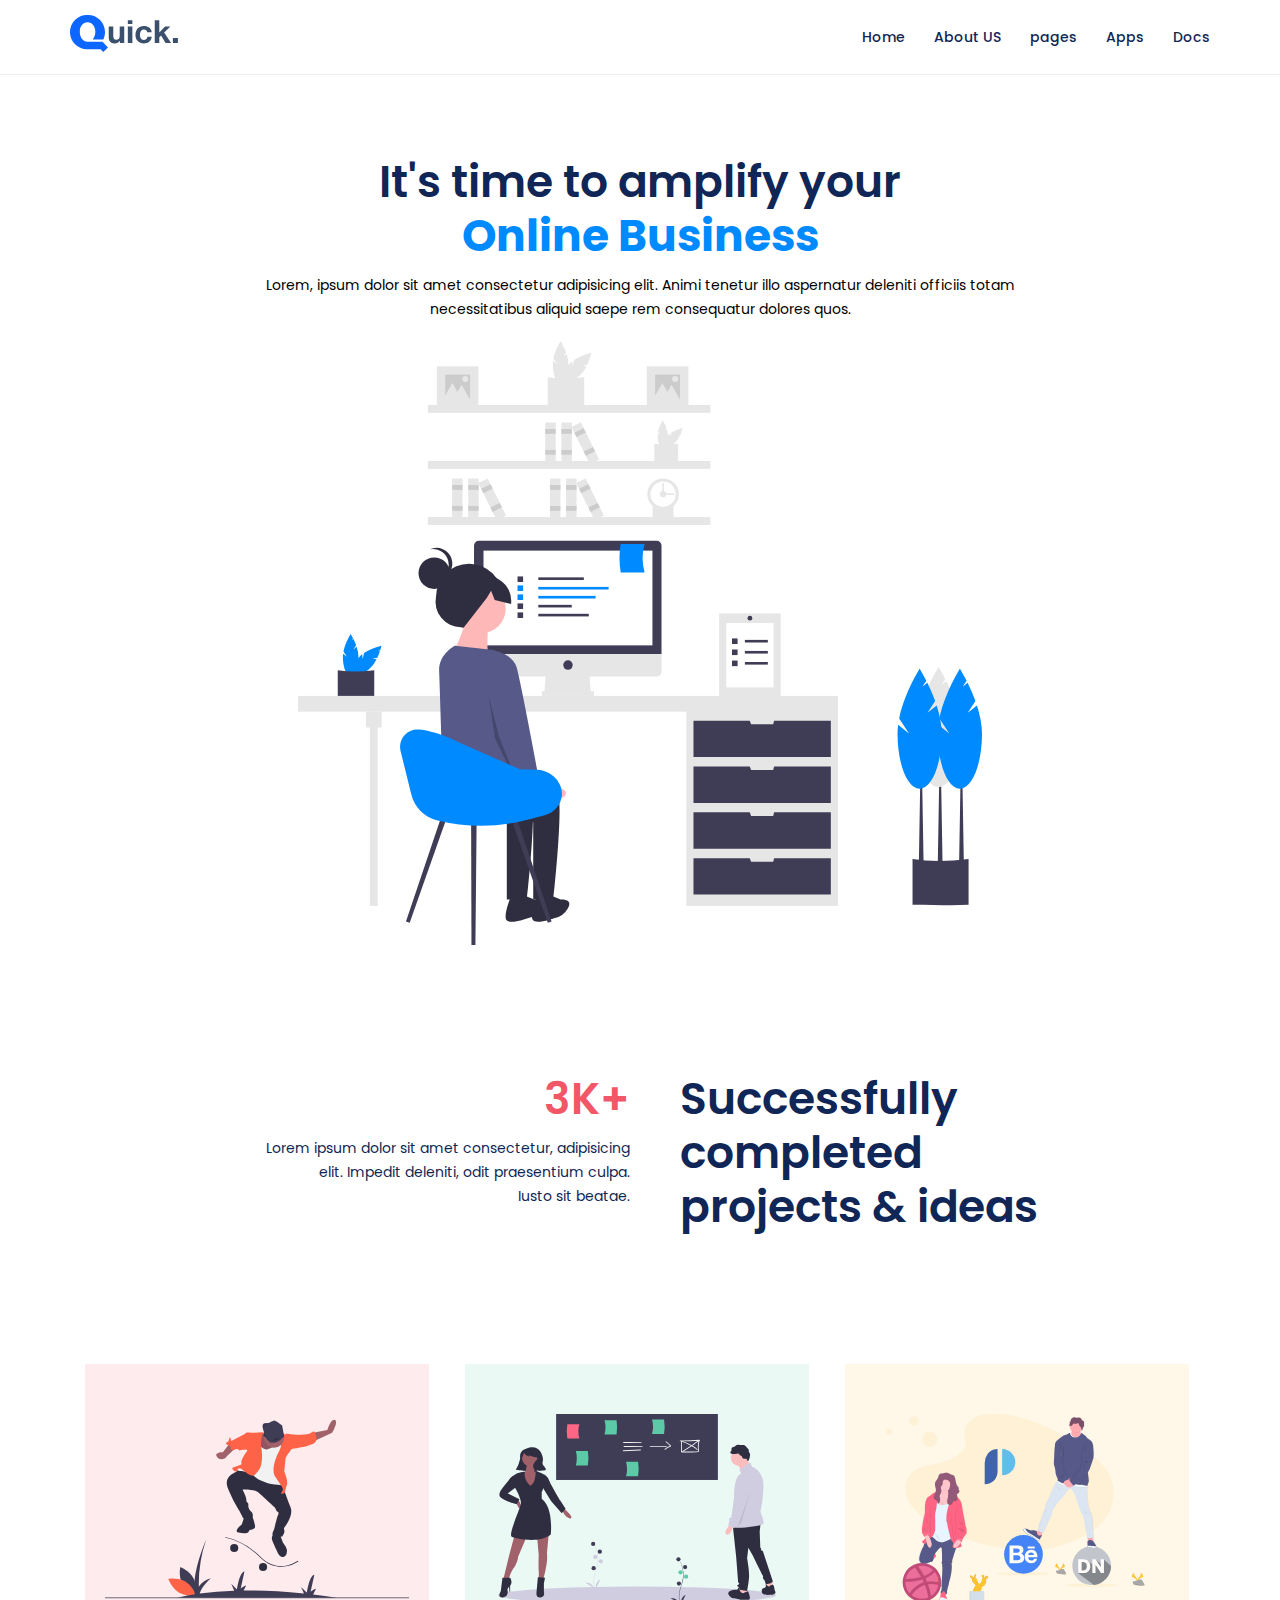
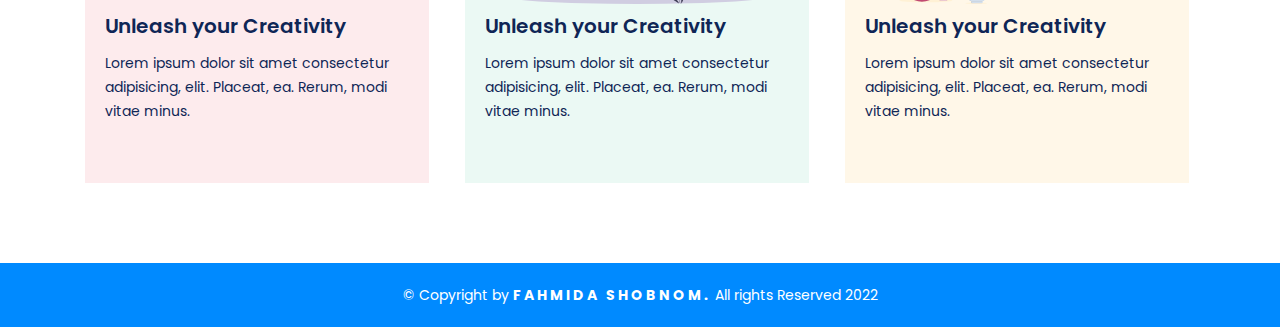
<file: index.html>
<!DOCTYPE html>
<html lang="en">
<head>
	<meta charset="UTF-8">
	<meta name="viewport" content="width=device-width, initial-scale=1.0">
	<title>QUICK | Home </title>
	<!-- style.css is linking here -->
	<link rel="stylesheet" href="Css/style.css">

	<link href="https://fonts.googleapis.com/css2?family=Montserrat:wght@100;200;300;400;500;600;700;800;900&family=Poppins:wght@100;200;300;400;500;600;700;800;900&display=swap" rel="stylesheet">
</head>
<body>
	<!-- header start here -->
	<header class="header">
		<div class="container">
			<div class="row">
				<div class="col-6">
					<div class="logo">
						<a href="index.html">
							<img src="Images/dark.svg" alt="">
						</a>
					</div>
				</div>
				<div class="col-6">
					<ul class="navbar">
						<li>
							<a href="index.html">Home</a>
						</li>
						<li>
							<a href="About.html">About US</a>
						</li>
						<li>
							<a href="#">pages</a>
						</li>
						<li>
							<a href="#">Apps</a>
						</li>
						<li>
							<a href="#">Docs</a>
						</li>
					</ul>
				</div>
			</div>
		</div>
	</header>
	<!-- header end -->

	<!-- Banner start here -->
	<section class="banner">
		<div class="container">
			<div class="row">
				<div class="col-12">
					<h1>It's time to amplify your <br> <span> Online Business</span></h1>
					<p>Lorem, ipsum dolor sit amet consectetur adipisicing elit. Animi tenetur illo aspernatur deleniti officiis totam  <br> necessitatibus aliquid saepe rem consequatur dolores quos.</p>
					<img src="Images/illustration-1.svg" alt="">
					
				</div>
			</div>
		</div>
	</section>
	<!-- header end here -->

    <!-- feature start here -->
    <section class="feature">
    	<div class="container">
    		<div class="row">
    			<div class="col-6">
    				<div class="feature-left">
    					<h1>3K+</h1>
    					<p>Lorem ipsum dolor sit amet consectetur, adipisicing <br>elit. Impedit deleniti, odit praesentium culpa. <br> Iusto sit beatae.</p>
    				</div>
    			</div>
    			<div class="col-6">
    				<div class="feature-right">
    				  <h1>Successfully <br> completed <br> projects & ideas</h1>
    				</div>  
    			</div>
    		</div>
    	</div>
    </section>
	<!-- feature end here -->

	<!-- creative ftr start here -->
	<section class="creative">
		<div class="container">
			<div class="row">
				<div class="col-4">
					<div class="inner-creative box-1">
						<img src="Images/illustration-5.svg" alt="">
						<h4>Unleash your Creativity</h4>
						<p>Lorem ipsum dolor sit amet consectetur adipisicing, elit. Placeat, ea. Rerum, modi vitae minus.</p>
					</div>
				</div>
				<div class="col-4">
					<div class="inner-creative box-2">
						<img src="Images/illustration-6.svg" alt="">
						<h4>Unleash your Creativity</h4>
						<p>Lorem ipsum dolor sit amet consectetur adipisicing, elit. Placeat, ea. Rerum, modi vitae minus.</p>
					</div>
				</div>
				<div class="col-4">
					<div class="inner-creative box-3">
						<img src="Images/illustration-7.svg" alt="">
						<h4>Unleash your Creativity</h4>
						<p>Lorem ipsum dolor sit amet consectetur adipisicing, elit. Placeat, ea. Rerum, modi vitae minus.</p>
					</div>
				</div>
			</div>
		</div>
	</section>	
	<!-- creative ftr end here -->
	<!-- footer start here -->
	<footer class="footer">
		<div class="container">
			<div class="row">
				<div class="col-12">
					<p> &copy; Copyright by <a href="#">Fahmida Shobnom.</a> All rights Reserved 2022</p>
				</div>
			</div>
		</div>
	</footer>



</body>
</html>
</file>
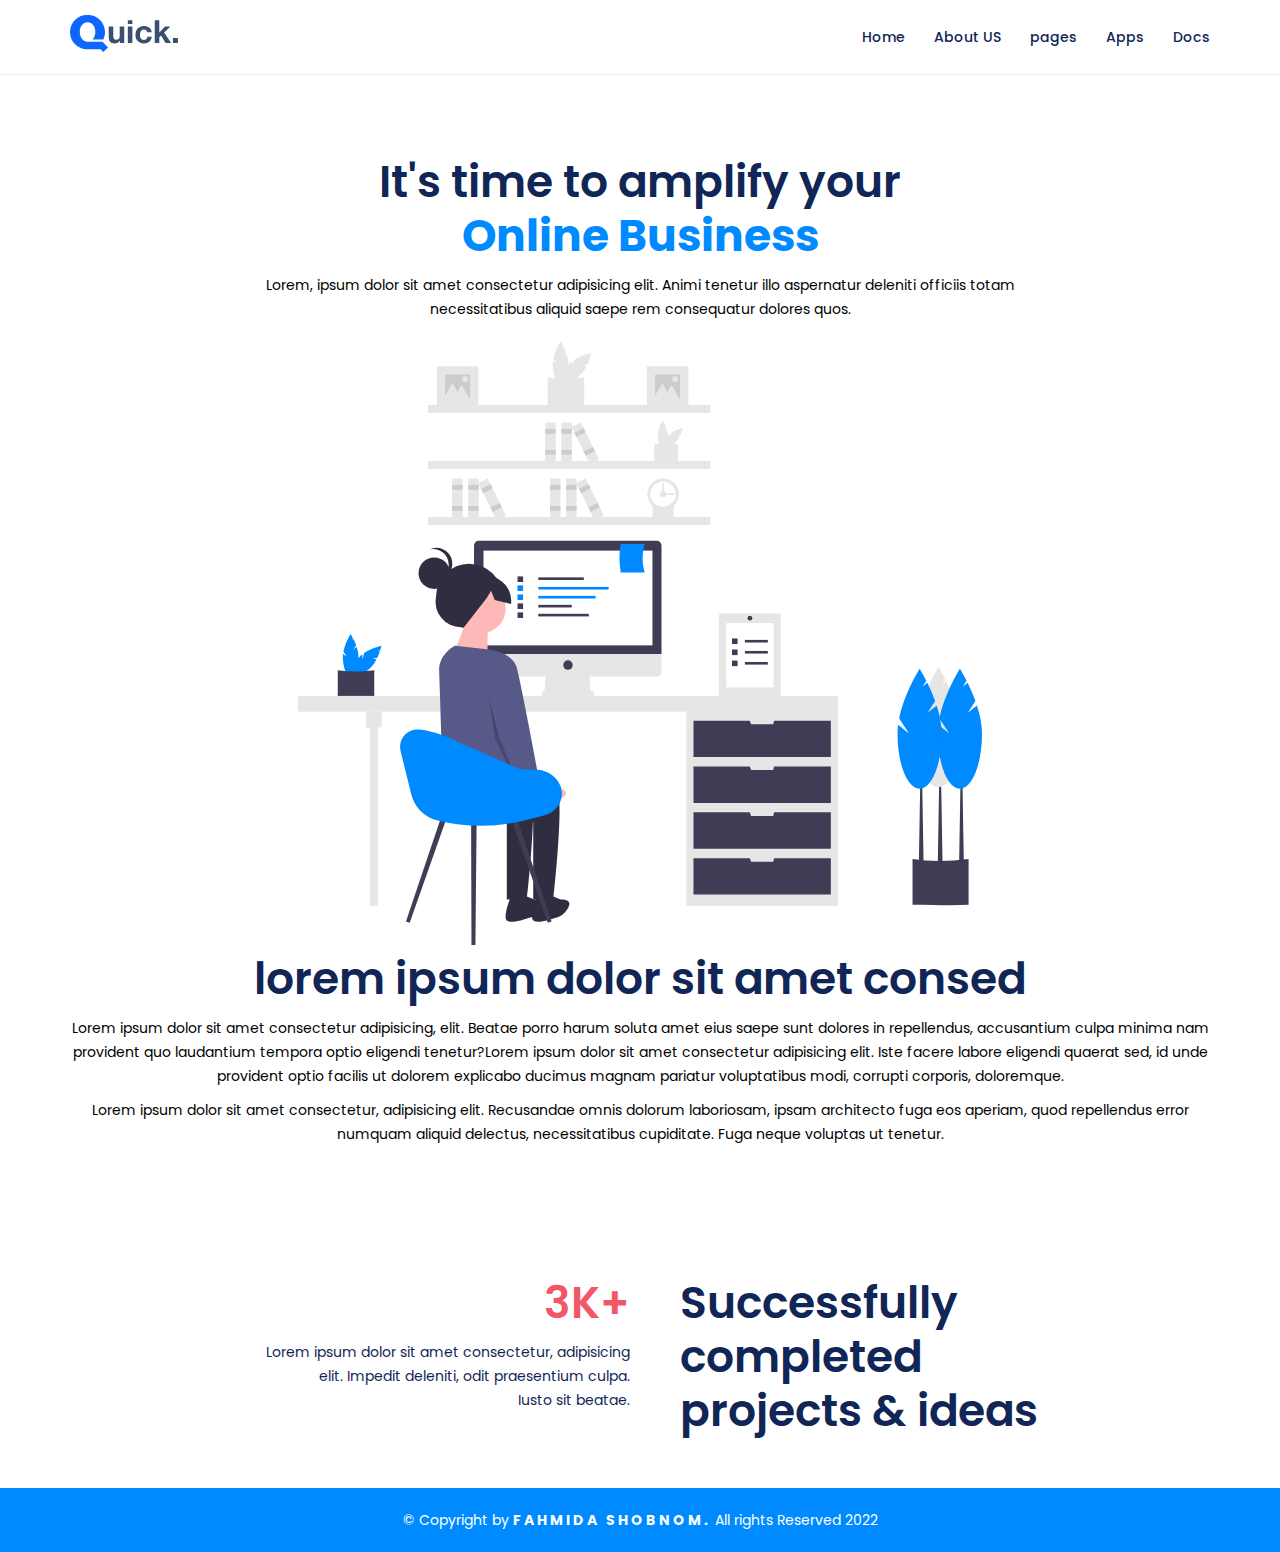
<file: About.html>
<!DOCTYPE html>
<html lang="en">
<head>
	<meta charset="UTF-8">
	<meta name="viewport" content="width=device-width, initial-scale=1.0">
	<title>QUICK | Home </title>
	<!-- style.css is linking here -->
	<link rel="stylesheet" href="Css/style.css">

	<link href="https://fonts.googleapis.com/css2?family=Montserrat:wght@100;200;300;400;500;600;700;800;900&family=Poppins:wght@100;200;300;400;500;600;700;800;900&display=swap" rel="stylesheet">
</head>
<body>
	<!-- header start here -->
	<header class="header">
		<div class="container">
			<div class="row">
				<div class="col-6">
					<div class="logo">
						<a href="index.html">
							<img src="Images/dark.svg" alt="">
						</a>
					</div>
				</div>
				<div class="col-6">
					<ul class="navbar">
						<li>
							<a href="index.html">Home</a>
						</li>
						<li>
							<a href="About.html">About US</a>
						</li>
						<li>
							<a href="#">pages</a>
						</li>
						<li>
							<a href="#">Apps</a>
						</li>
						<li>
							<a href="#">Docs</a>
						</li>
					</ul>
				</div>
			</div>
		</div>
	</header>
	<!-- header end -->

	<!-- Banner start here -->
	<section class="banner">
		<div class="container">
			<div class="row">
				<div class="col-12">
					<h1>It's time to amplify your <br> <span> Online Business</span></h1>
					<p>Lorem, ipsum dolor sit amet consectetur adipisicing elit. Animi tenetur illo aspernatur deleniti officiis totam  <br> necessitatibus aliquid saepe rem consequatur dolores quos.</p>
					<img src="Images/illustration-1.svg" alt="">
					
				</div>
				<div class="col-12">
					<h1>lorem ipsum dolor sit amet consed </h1>
					<p>Lorem ipsum dolor sit amet consectetur adipisicing, elit. Beatae porro harum soluta amet eius saepe sunt dolores in repellendus, accusantium culpa minima nam provident quo laudantium tempora optio eligendi tenetur?Lorem ipsum dolor sit amet consectetur adipisicing elit. Iste facere labore eligendi quaerat sed, id unde provident optio facilis ut dolorem explicabo ducimus magnam pariatur voluptatibus modi, corrupti corporis, doloremque.</p>
					<p>Lorem ipsum dolor sit amet consectetur, adipisicing elit. Recusandae omnis dolorum laboriosam, ipsam architecto fuga eos aperiam, quod repellendus error numquam aliquid delectus, necessitatibus cupiditate. Fuga neque voluptas ut tenetur.
				
					</p> 
				</div>



			</div>
		</div>
	</section>
	<!-- header end here -->

    <!-- feature start here -->
    <section class="feature">
    	<div class="container">
    		<div class="row">
    			<div class="col-6">
    				<div class="feature-left">
    					<h1>3K+</h1>
    					<p>Lorem ipsum dolor sit amet consectetur, adipisicing <br>elit. Impedit deleniti, odit praesentium culpa. <br> Iusto sit beatae.</p>
    				</div>
    			</div>
    			<div class="col-6">
    				<div class="feature-right">
    				  <h1>Successfully <br> completed <br> projects & ideas</h1>
    				</div>  
    			</div>
    		</div>
    	</div>
    </section>
	<!-- feature end here -->

					
	<!-- footer start here -->
	<footer class="footer">
		<div class="container">
			<div class="row">
				<div class="col-12">
					<p> &copy; Copyright by <a href="#">Fahmida Shobnom.</a> All rights Reserved 2022</p>
				</div>
			</div>
		</div>
	</footer>



</body>
</html>
</file>
<file: Css/style.css>
*{
	padding: 0px;
	margin: 0px;
}
body{
	font-family: 'Poppins', sans-serif;
	font-size: 14px;
	line-height: 24px;
}
h1, h2, h3, h4, h5, h6{
	font-family: 'Poppins', sans-serif;
}
a{
	text-decoration: none;
}
a:hover{
	text-decoration: none;
}
img{
	max-width: 100%;
	height: auto;
}
/*global css code start*/
.container{
	width: 1140px;
	margin: 0px auto;
}
.row{
	width: 100%;
	float: left;
}
.col-12{
	width: 100%;
	float: left;
}
.col-6{
	width: 50%;
	float: left;
}
.col-4{
	width: 33.33%;
	float: left;
}
.col-3{
	width: 25%;
	float: left;
}
/*global css code end*/

/*header css code end*/
.header{
	width: 100%;
	float: left;
	padding: 15px 0px;
	border-bottom: 1px solid #eee;

}
.header .logo{
	width: 100%;
	float: left;
}
.header .logo img{
	width: auto;

}
.header .navbar{
	width: 100%;
	float: left;
	text-align: right;
}
.header .navbar li{
	list-style: none;
	display: inline-block;

}
.header .navbar li a{
	display: block;
	margin: 10px 0px 0px 25px;
	font-size: 14px;
	font-weight: 500;
	line-height: 24px;
	color: #0f2656;
}
.header .navbar li a:hover{
	color: #008aff;
}
/*header code end*/


/*banner code start*/
.banner{
	width: 100%;
	float: left;
	text-align: center;
	padding: 80px 0px;
}
.banner h1{
	font-size: 44px;
	line-height: 54px;
	font-weight: 600;
	color: #0f2656;
	margin: 0px 0px 10px;
}
.banner h1 span{
	font-size: 44px;
	line-height: 54px;
	font-weight: 700;
	color: #008aff;
}
.banner p{
	margin: 0px 0px 10px;
} 
.banner img{
	width: 60%;
	margin: 10px 0px 0px;
}
/*banner code end*/

/*feature code start*/
.feature{
	width: 100%;
	float: left;
	padding: 40px 0px;
}
.feature .feature-left{
	width: 100%;
	float: left;
	text-align: right;
}

.feature .feature-left h1{
	font-size: 44px;
	line-height: 54px;
	font-weight: 600;
	color: #f15767;
	margin: 0px 10px 10px 0px;

}

.feature .feature-left p{
	font-size: 14px;
	line-height: 24px;
	color: #0f2656;
	margin:  0px 10px 10px 0px;

}
.feature .feature-right{
	width: 100%;
	float: left;
	
}
.feature .feature-right h1{
	font-size: 44px;
	line-height: 54px;
	font-weight: 600;
	color: #0f2656;
	margin: 0px 0px 10px 40px;
}

/*feature code end*/

/*creative sec code start*/

.creative{
	width: 100%;
	float: left;
	padding: 80px 0px;
}
.creative .inner-creative{
	width: 80%;
	padding: 50px 20px;
	margin: 0px 15px;
	
}
.inner-creative img{
	width: 100%;
	height: 190px;
}

.inner-creative h4{
	font-size: 20px;
	line-height:30px;
	font-weight:600;
	color: #0f2656;
	margin: 0px 0px 10px 0px;
}
.inner-creative p{
	ont-size: 14px;
	line-height: 400;
	line-height: 24px;
	color: #0f2656;
	margin:0px 0px 10px 0px;
}
.box-1{
	background: #fdebed;
}
.box-2{
	background: #ebf9f4;
}
.box-3{
	background: #fff7e8;
}


/*creative sec code end*/

.footer{
	width: 100%;
	float: left;
	padding: 20px 0px;
	background: #008aff;
	text-align: center;
}
.footer p{
	font-size: 14px;
	line-height: 24px;
	font-weight: 400;
	color: #fff;
}
.footer p a{
	text-transform: uppercase;
	font-weight: 700;
	letter-spacing: 3px;
	color: #fff;
}

/* Responsive Media Queries Start */

@media screen (min-width:279px) and ( max-width:319px ){
	/* css Start */


	/* css end */
}

@media (min-width:320px) and ( max-width:480px){
	/* css Start */

/*global css code start*/
.container{
	width: 90%;
	margin: 0px auto;
}
.row{
	width: 100%;
	float: left;
}
.col-12{
	width: 100%;
	float: left;
}
.col-6{
	width: 100%;
	float: left;
}
.col-4{
	width: 100%;
	float: left;
}
.col-3{
	width: 100%;
	float: left;
}
/*global css code end*/
.header .navbar{
	text-align: left;
}
.header .navbar li a{
	margin: 10px 0px 0px 10px;
}
.banner{
	width: 100%;
	padding: 30px 0px;
}
.banner h1 {
    font-size: 24px;
    line-height: 34px;

}


.banner h1 span {
    font-size: 38px;
    line-height: 48px;
}
.banner p{
	font-size: 12px;
	line-height: 22px;
}
 .feature{
 	width: 100%;
 	padding: 30px 0px;
 }
.feature-left h1 {
    font-size: 24px;
    line-height: 34px;
    text-align: center;

}
.feature-left p{
	font-size: 12px;
	line-height: 22px;
	text-align: center;
}
.feature-right h1 {
    font-size: 24px;
    line-height: 34px;
    text-align: center;

}

.creative .inner-creative{
	width: 80%;
	padding: 50px 20px;
	margin: 0px 0px 20px;
}






	/* css end */
}
@media screen (min-width:481px) and ( max-width:767px){
	/* css Start */


	/* css end */
}
@media screen (min-width:768px) and ( max-width:1024px`){
	/* css Start */


	/* css end */
}
</file>
